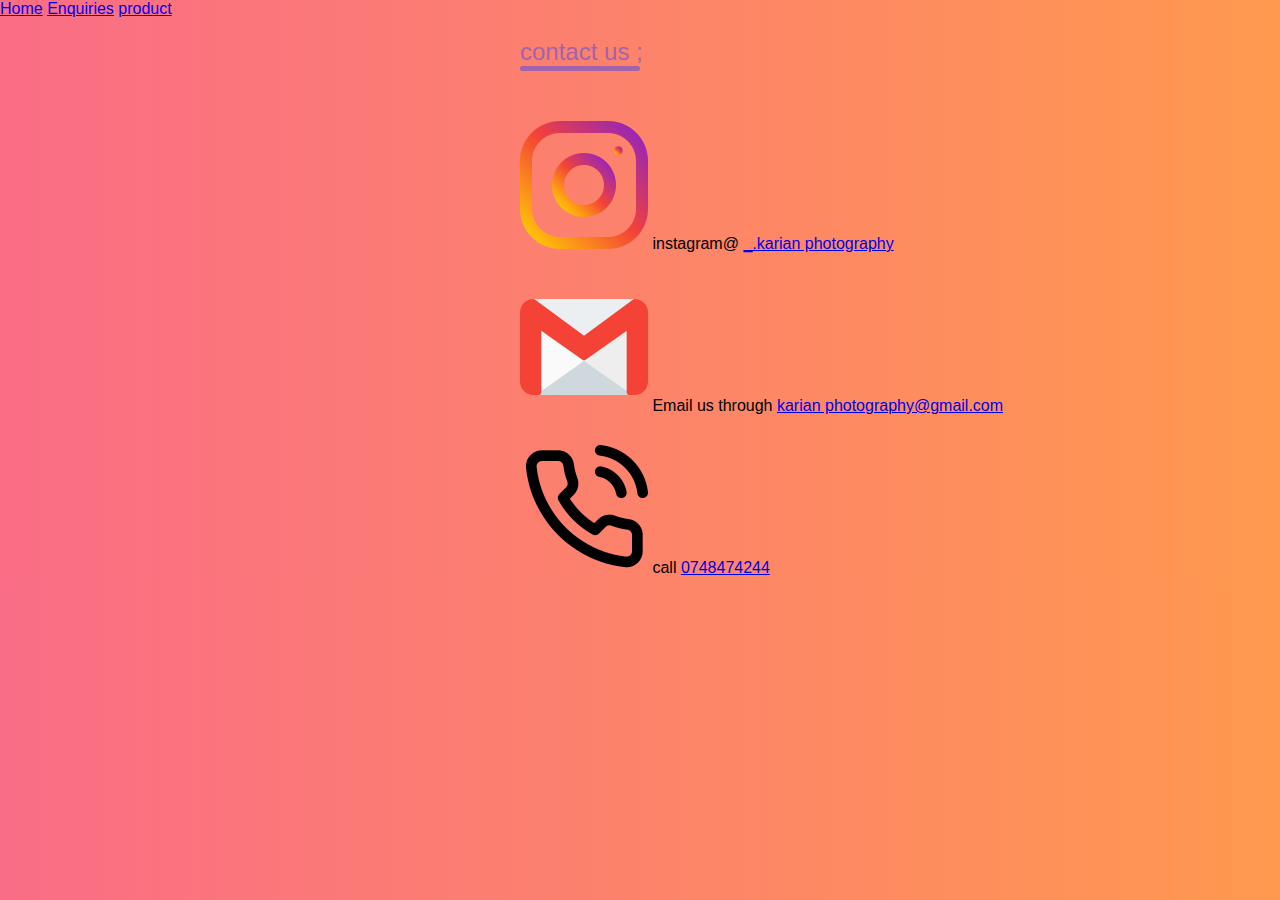
<file: about.html>
<!DOCTYPE html>
<html lang="en">
<head>
    <meta charset="UTF-8">
    <meta name="viewport" content="width=device-width, initial-scale=1.0">
    <title>SCT-254-028/2022 JASAN KARIUKI NGIGI</title>
    <link rel="stylesheet" href="css/style.css">
</head>
<body class="denque">
    <a href="index.html"> Home</a>
       
    <a href="enquiries.html"> Enquiries</a>
    <a href="product.html"> product</a> 
    <div class="contactus">
       
        <h2>contact us ;</h2>
        <hr>
       <div class="contactus1">
        <a href="_.karian photography"><img class="img4" src="images/insta logo.png" alt=""></a>
        instagram@
       <a href=" _.karian photography"> _.karian photography</a>
       </div>
       <div class="contactus2">
       <a href="jaycewail32@gmail.com"> <img class="img4" src="images/gmail logo.png" alt=""></a>
        Email us through
        <a href="jaycewail32@gmail.com">karian photography@gmail.com </a>
       </div>
       <div class="contactus3">
        <a href="contact us"><img class="img4" src="images/phone log.png" alt=""></a>
        call
        <a href="contact us "> 0748474244</a>
       </div>

    </div>
</body>
</html>
</file>
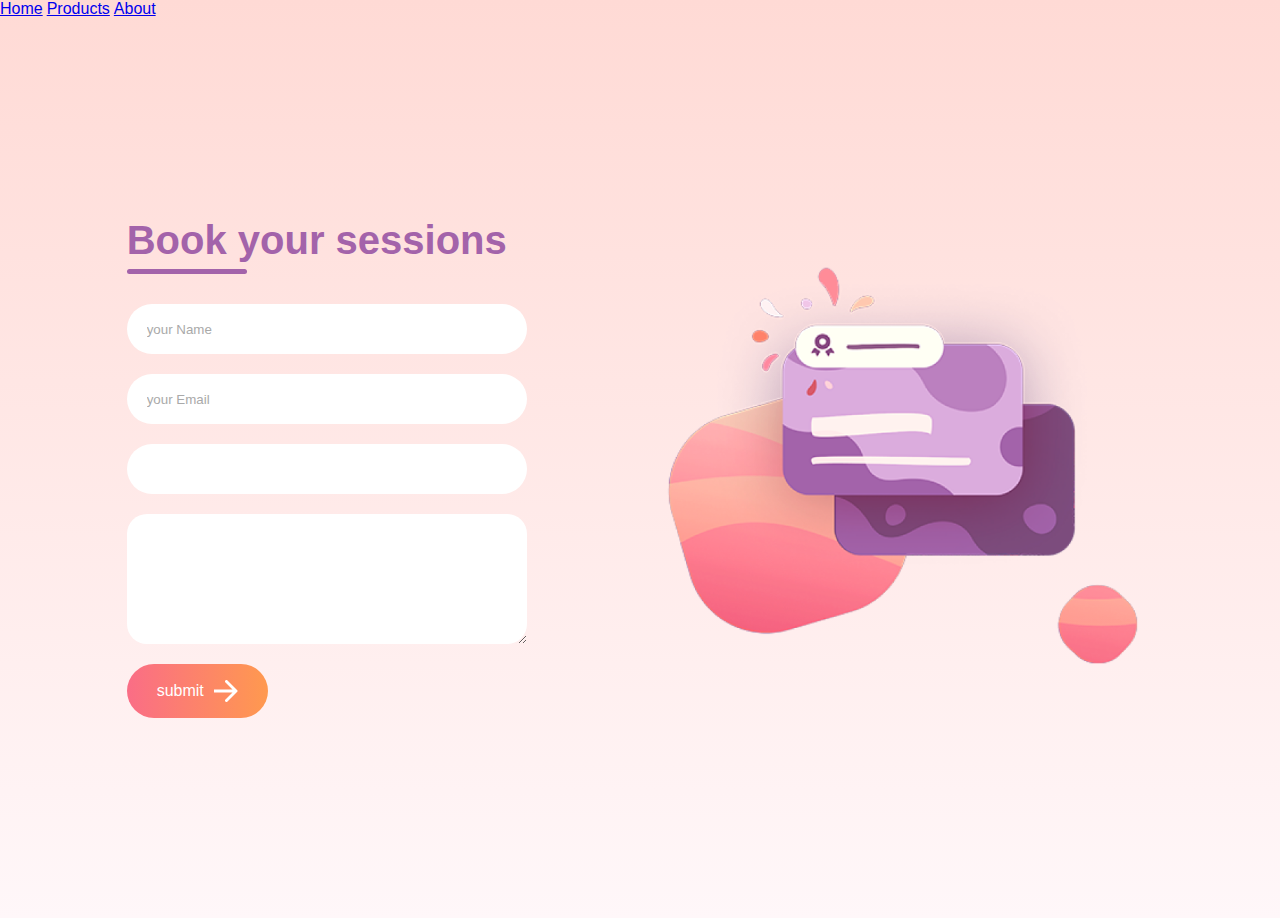
<file: enquiries.html>
<!DOCTYPE html>
<html lang="en">
<head>
    <meta charset="UTF-8">
    <meta name="viewport" content="width=device-width, initial-scale=1.0">
    <title>SCT-254-028/2022 JASAN KARIUKI NGIGI</title>
    <link rel="stylesheet" href="css/style.css">
</head>
<body class="enque">
<a href="index.html"> Home</a>
                <a href="product.html">Products</a>
                
                <a href="about.html"> About</a> 
    <div class="enquirecontainer">
        <form action="https://api.web3forms.com/submit" method="POST" class="enquire1">
            <div class="lefttitle">
                <h2>Book your sessions </h2>
                
                <hr>
            </div>
            <input type="hidden" name="access_key" value="975b964f-c837-4235-ae25-cc7398adb84b">

                 <input type="text" name="name" placeholder="your Name" class="contactinputs" required>
                <input type="email" name="name" placeholder="your Email" class="contactinputs" required>
                <select name="services" class="contactinputs" aria-placeholder="how can we serve you?" multiple size="6">
                    <ol>
                      <li> <option value selected="">outdoor photography or videography</option></li> 
                    <li><option value=""> studio photography or videography </option></li>
                    <li><option value=""> drone capture </option></li>
                    <li><option value=""> wedding  and birthday filming </option></li>
                   <li> <option value=""> baby shower</option></li>
                    <li><option value=""> photo and video editing</option></li>
                    

                    </ol>


                </select>
                <textarea name=" message"  placeholder="messsage please" class="contactinputs" >  </textarea>
                
                <button type="submit">submit <img src="images/arrow_icon.png" alt=""></button>
            </form>
            <div class="contactright">
                <img src="images/right_img.png" alt="">


            </div>

            
     






    </div>
   

    

</body>
</html>
</file>
<file: css/style.css>
*{margin: 0;
padding: 0;
font-family: sans-serif;
box-sizing: border-box;}


.maidiv {
    height:80vh;
    width: 100%;
    background-image:linear-gradient(rgba(12,3,51,0.3),rgba(12,3,51,0.3))  ;
    padding: 0px 0px;
    position: relative;
    display: flex;
    justify-content: center;
    align-items: center;
}
nav{ 
    width: 100%;
    position: absolute;
    top: 0;
    left:0  ;
    padding:20px 20px ;
    display: flex;
    align-items: center;
    justify-content: space-between;

}
.navbar{
position: absolute;
top: 0%;
display: flex;
justify-content: space-between;
height: 20vh;

 

}
.logo{
   
    height: 20vh;
     width: 180px;
}
nav ul li{
    list-style: none;
    display: inline-block;
    margin-left: 30px;

} 
nav ul li a{
    text-decoration: none;
    color:#fff ;
    font-size: 16px;
}

 .content{
    text-align: center;
    align-items: center;
    justify-content: center;
 }
 .content h1{
font-size: 100px;
margin-top: 250px;
font-weight: 500;
color: #fff;
transition: o.5s;
} 
.content h1:hover{
-webkit-text-stroke: 2px #fff;
color: transparent;


}
.content a{
    text-decoration: none;
    display: inline-block;
    color: #fff;
    font-size: 20px;
    border:2px solid #fff  ;
    padding: 10px;
    border-radius: 30px 20px ;
    margin-top: 20px;}
    
    .content a:hover{
        border: 2px solid pink ;
        color:magenta;
        font-style: italic;
        font-size: 23px;
    }
    .productdiv h1{
        text-align: center;
        font-weight: 600;
        font-style: oblique;
        font-size: 30px;
        color: aliceblue;


    }
    .divi1{
        margin-top: 60px;
        display: flex;
        align-items: center;
        justify-content: center;
    }
    .divi1 img{
        size: 80px;
        height: 80vh;
        image-rendering: optimizeQuality;
        shape-image-threshold: var(0px);
        margin-left: 15px;
    }
    .productdiv h1:hover{
        font-weight: 700;
        -webkit-text-stroke: 3px magenta;
        color: transparent;

    }
    .productdiv p{ color: aqua;
    text-align: center;
margin-top: 20px;}
.divi2 img{
        size: 40px;
        height: 50vh;
        image-rendering: optimizeQuality;
        shape-image-threshold: var(0px);
        margin-left: 10px;   
    

}
.divi2{
    margin-top: 60px;
    display: flex;
    align-items: center;
    justify-content: center;
   
}
.divi3{
    margin-top: 60px;
    display: flex;
    align-items: center;
    justify-content: center;}
   
.divi3 video{
    size: 100px;
    width: fit-content;
        height: 60vh;
        image-rendering: optimizeQuality;
        shape-image-threshold: var(0px);
        margin-left: 10px;
    
}
#parag3{
    font-style: italic;
    font-weight: 400;
    margin-bottom: 40px;

}

#parag3:hover{
    font-weight: 500;
    font-style: oblique;
    font-size: 40px;
    color: magenta;
}   
.content p{
    font-size: 24px;
    font-family: Arial, Helvetica, sans-serif;
    margin-top: 5px;
    color:#fff;
} 
.content p:hover{
    font-size: 30px;
    font-style: oblique;
    -webkit-text-stroke: 2px ;
    color: whitesmoke;
    font-weight: 300;

}
    





    
     

.backvideo{
    z-index: -1;
    bottom: 0;
    top: 0;
    width:100%;
    
    position:absolute ;}

    @media (min-aspect-ratio:16/9){
        .backvideo{width: 100%;
        height:auto}


    }
    @media (max-aspect-ratio:16/9){
        .backvideo{width: auto;
        height:100%}


    }
    *{padding: 0;
        margin: 0;
        box-sizing: border-box;


    }
      .enque{ 

        font-family: 'outfit';
        background: linear-gradient(#ffdad5,#fff7f9);

    }
    .enquirecontainer{
        height: 100vh;
        display: flex;
        align-items:center;
        justify-content: space-evenly;
    }

    .enquire1{
        display: flex;
        flex-direction: column;
        align-items: start;
        gap: 20px;



    }
    .lefttitle h2{
        font-weight: 600;
        font-size: 40px;
        margin-bottom: 6px;
        color: #a363aa;
    }.lefttitle hr{
        border: none;
        width: 120px;
        height: 5px;
        background-color: #a363aa;
        margin-bottom: 10px;
        border-radius: 10px;
    }
    .contactinputs{
        width: 400px;
        height: 50px;
        border: none;
        outline: none;
        padding-left: 20px;
        font-weight: 500;
        color: #666;
        border-radius: 50px;
    }
    .enquire1 textarea{
        height: 130px;
        padding-top: 10px;
        border-radius: 20px;
    }
    .contactinputs:focus{
        border: 2px solid #ff994f;
    }.contactinputs::placeholder{
        color:#a9a9a9 ;

    }
    .enquire1 button{ 
        display: flex;
        align-items: center;
        padding:15px 30px ;
        font-size: 16px;
        color: #fff;
        gap: 10px;
        border: none;
        border-radius: 50px;
        background: linear-gradient(270deg,#ff994f,#fa6d86 );
        cursor: pointer;
    }
    .contactright img{
        width: 500px;
    }
    @media(max-width:800px){
        .contactinputs{width: 80vw;}
        .contactright{
            display: none;
        }
    }
    .denque{background:linear-gradient(270deg,#ff994f,#fa6d86);}
    .contactus{

        align-items: center;
        justify-content: center;
        display: block;
        margin-left: 520px;


    }
    .contactus1{
        margin-top: 50px;
        
    }
    .contactus2{
        margin-top: 30px;
    }
    .contactus3{
        margin-top: 30px;
    }
    .contactus h2{ 
        margin-top: 20px;
        font-weight: 500;
        color: #a363aa;

    
    
    }
    .contactus hr{
        border: none;
        width: 120px;
        height: 5px;
        background-color: #a363aa;
        margin-bottom: 10px;
        border-radius: 10px;
    }
    .img4:hover{
        box-shadow: #a363aa 2px ;
        size: 60px;
        background-color: #fa6d86;


    }  .content span:hover{color: #fa6d86;}
</file>
